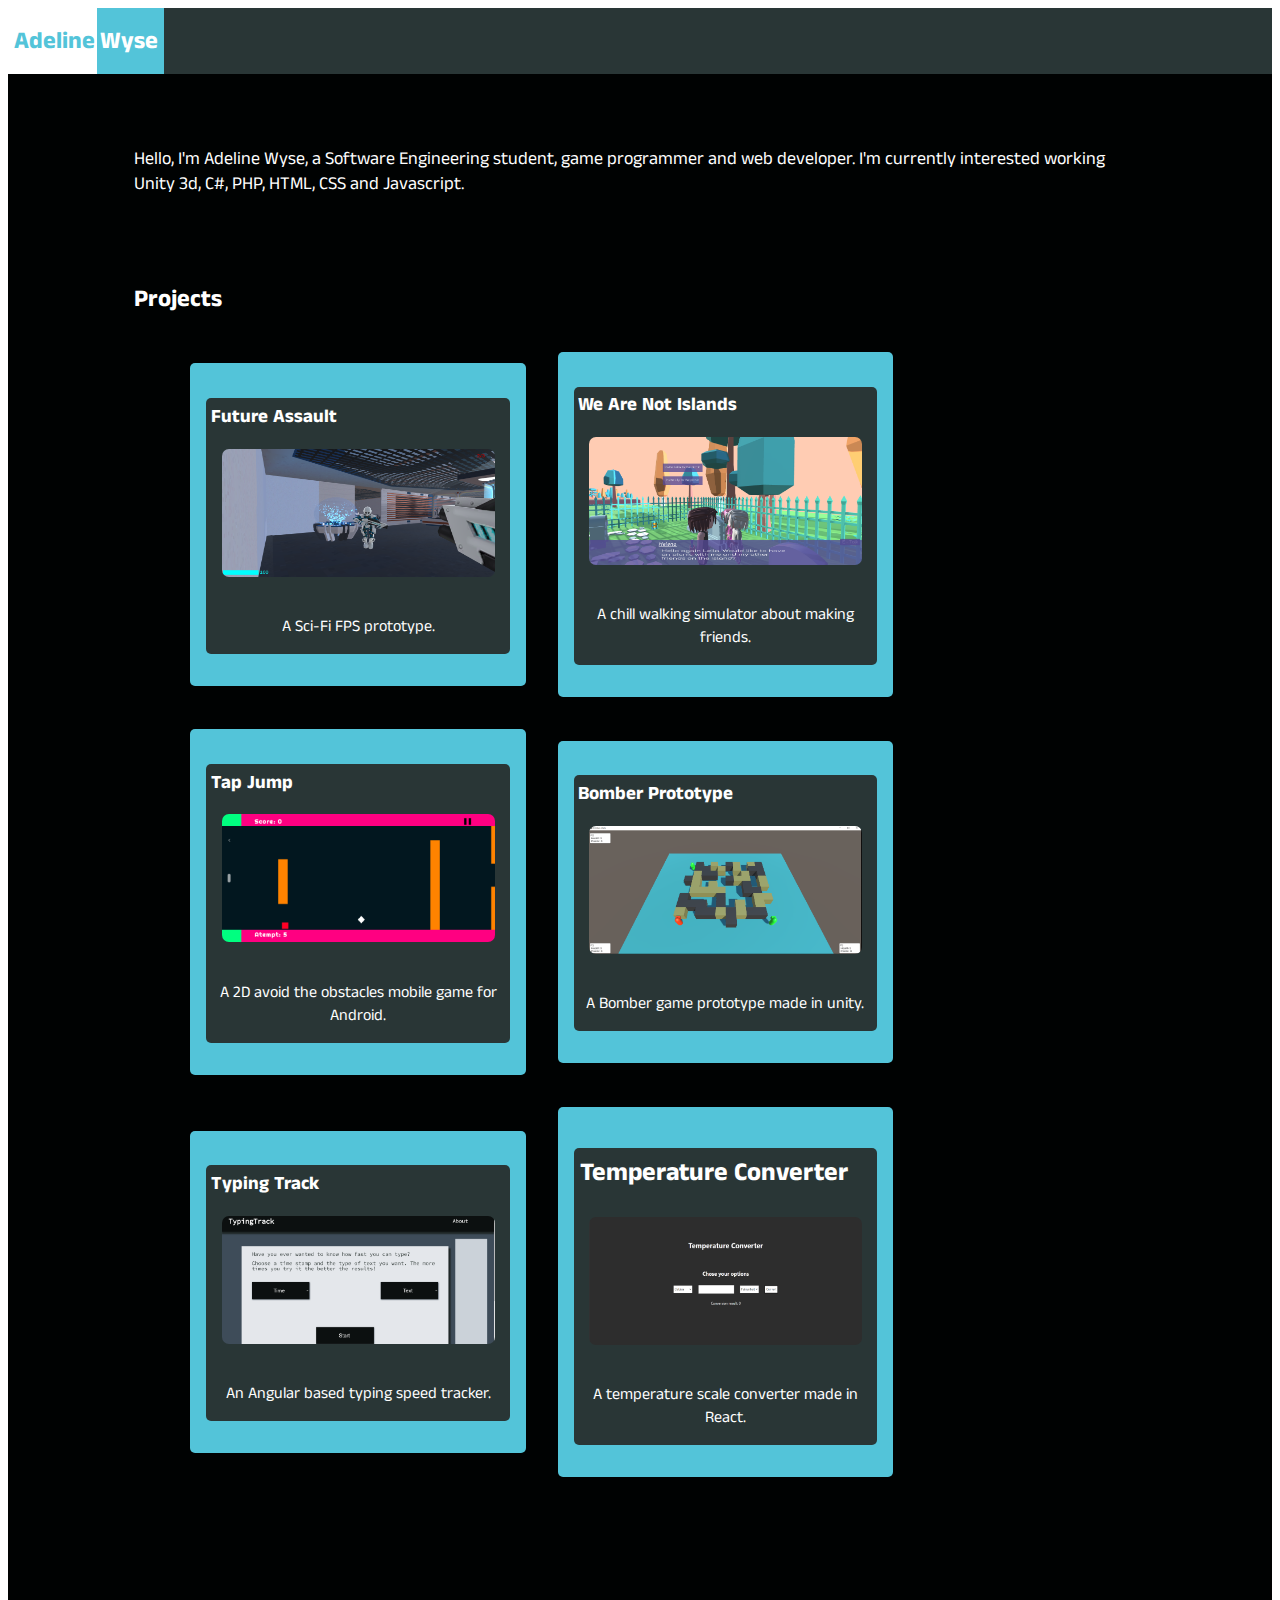
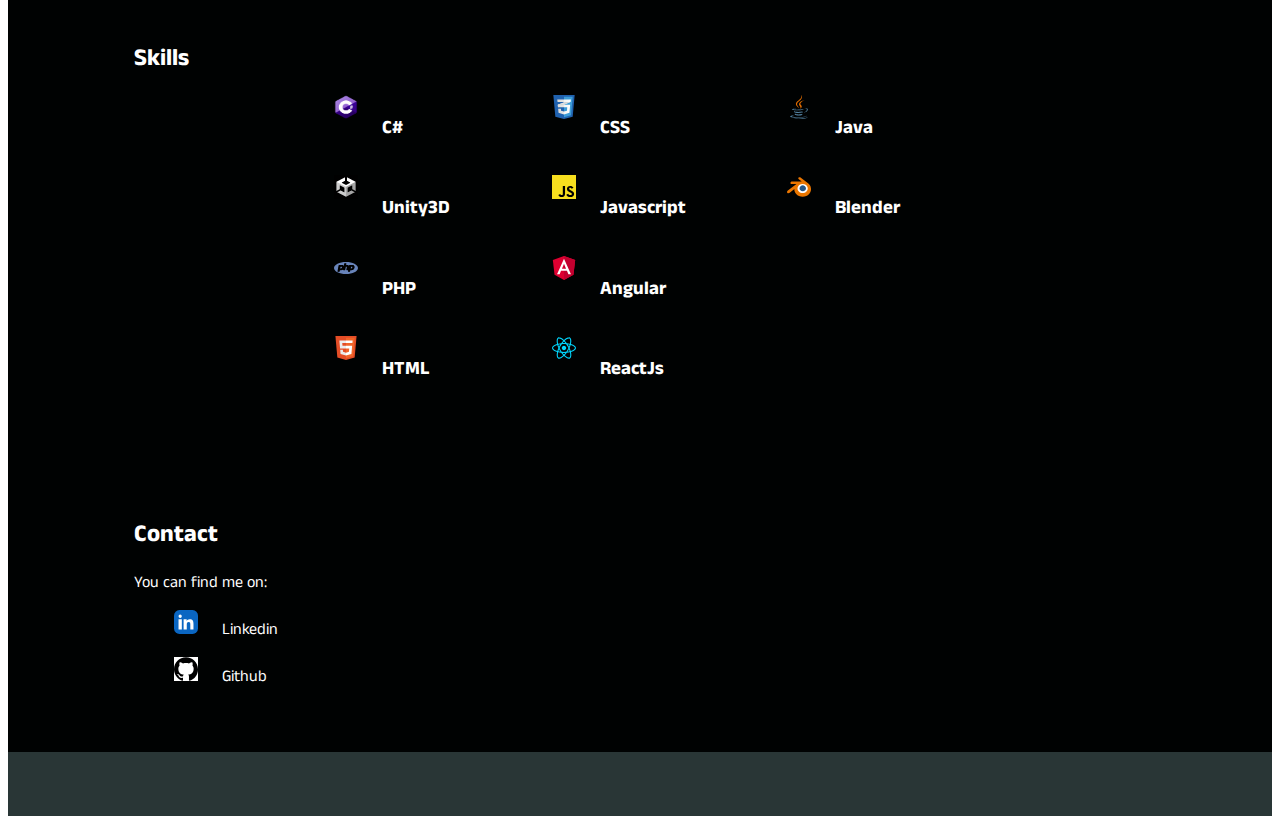
<file: index.html>
<!DOCTYPE html>
<html lang="en">
<head>
    <meta name="viewport" content="width=device-width, initial-scale=1">
    <title>Adeline Wyse</title>
    <link rel="stylesheet" href="https://cdnjs.cloudflare.com/ajax/libs/font-awesome/4.7.0/css/font-awesome.min.css">
    <link href="https://cdn.jsdelivr.net/npm/bootstrap@5.2.0/dist/css/bootstrap.min.css" rel="stylesheet" integrity="sha384-gH2yIJqKdNHPEq0n4Mqa/HGKIhSkIHeL5AyhkYV8i59U5AR6csBvApHHNl/vI1Bx" crossorigin="anonymous">
    <link rel="preconnect" href="https://fonts.googleapis.com">
    <link rel="preconnect" href="https://fonts.gstatic.com" crossorigin>
    <link href="https://fonts.googleapis.com/css2?family=Anek+Malayalam:wght@500&family=Changa&family=Poppins:ital,wght@1,300&display=swap" rel="stylesheet">
</head>
<link rel="stylesheet" href="css/index.css">
<style>

</style>
</head>
<body>
<header>
    <div class="header">
        <div class="navbar">
            <h1 class="title-Site" id="titulo"><span class="title-Site1">Adeline</span><span class="title-Site2">Wyse</span></h1>

        </div>
    </div>
</header>
<main>
    <div class="aboutMe" name="aboutMe" id="aboutMe">
        <p>Hello, I'm Adeline Wyse, a Software Engineering student, game programmer and web developer.
            I'm currently interested working Unity 3d, C#, PHP, HTML, CSS and Javascript.</p>
    </div>
    <div class="projects">
        <h2 class="myProjects">Projects</h2>
        <ul class="projects-list">
            <li class="projects-list-item">
                    <a href="future-assault.html" target="_blank">
                        <div class="projects-inside" >
                            <h3 class="projects-title">Future Assault</h3>
                            <img class="projects-img" src="img/futureAssault/Chase.png">
                            <p class="projects-text">A Sci-Fi FPS prototype.</p>
                        </div>
                    </a>
            </li>
            <li class="projects-list-item">
                    <a href="we-are-not-islands.html" target="_blank">
                        <div class="projects-inside" >
                            <h3 class="projects-title">We Are Not Islands</h3>
                            <img class="projects-img" src="img/WANI.png">
                            <p class="projects-text">A chill walking simulator about making friends.</p>
                        </div>
                    </a>
            </li>
            <li class="projects-list-item">
                    <a href="tap-jump.html" target="_blank">
                        <div class="projects-inside" >
                            <h3 class="projects-title" >Tap Jump</h3>
                            <img class="projects-img" src="img/TapJump.png">
                            <p class="projects-text">A 2D avoid the obstacles mobile game for Android.</p>
                        </div>
                    </a>
            </li>
            <li class="projects-list-item">
                    <a href="bomber-prototype.html" target="_blank">
                        <div class="projects-inside" >
                            <h3 class="projects-title">Bomber Prototype</h3>
                            <img class="projects-img" src="img/Bomber.png">
                            <p class="projects-text">A Bomber game prototype made in unity.</p>
                        </div>
                    </a>
            </li>
            <li class="projects-list-item">
                    <a href="typing-track.html" target="_blank">
                        <div class="projects-inside">
                            <h3 class="projects-title">Typing Track</h3>
                            <img class="projects-img" src="img/TT.png">
                            <p class="projects-text">An Angular based typing speed tracker.</p>
                        </div>
                    </a>
            </li>
            <li class="projects-list-item">
                    <a href="temperature-converter.html" target="_blank">
                        <div class="projects-inside">
                            <h3 class="projects-title" id="TC-title">Temperature Converter</h3>
                            <img class="projects-img" src="img/TC.png">
                            <p class="projects-text">A temperature scale converter made in React.</p>
                        </div>
                    </a>
            </li>
        </ul>

        </div>
    </div>
    <div class="skills">
        <h2 class="mySkills">Skills</h2>
        <ul class="skills-list">
            <li class="skills-item"><img class="icon" src="img/icons/cSharp.png"><h3>C#</h3></li>
            <li class="skills-item"><img class="icon" src="img/icons/unity.png"><h3>Unity3D</h3></li>
            <li class="skills-item"><img class="icon" src="img/icons/php.svg"><h3>PHP</h3></li>
            <li class="skills-item"><img class="icon" src="img/icons/html.svg"><h3>HTML</h3></li>
            <li class="skills-item"><img class="icon" src="img/icons/css.svg"><h3>CSS</h3></li>
            <li class="skills-item"><img class="icon" src="img/icons/js.svg"><h3>Javascript</h3></li>
            <li class="skills-item"><img class="icon" src="img/icons/angular.svg"><h3>Angular</h3></li>
            <li class="skills-item"><img class="icon" src="img/icons/react.svg"><h3>ReactJs</h3></li>
            <li class="skills-item"><img class="icon" src="img/icons/java.svg"><h3>Java</h3></li>
            <li class="skills-item"><img class="icon" src="img/icons/blender.svg"><h3>Blender</h3></li>
        </ul>
    </div>
    <div class="contact" name="contact" id="contact">
        <h2 class="contactTitle">Contact</h2>
        <p>You can find me on:</p>
        <ul>
            <li><a href="https://www.linkedin.com/in/adeline-rodrigues-cruz-wyse-guimar%C3%A3es-00a2b61ab/" target="_blank"><img class="icon" src="img/icons/linkedin-app-icon.svg">Linkedin</a></li>
            <li id="githubText"><a href="https://github.com/AdeWyse" target="_blank"><img class="icon" id="github" src="/img/icons/github.svg">Github</a></li>
        </ul>
</div>
</main>
<footer>
    <div class="footer">

    </div>
</footer>
<script src="https://cdn.jsdelivr.net/npm/@popperjs/core@2.11.5/dist/umd/popper.min.js" integrity="sha384-Xe+8cL9oJa6tN/veChSP7q+mnSPaj5Bcu9mPX5F5xIGE0DVittaqT5lorf0EI7Vk" crossorigin="anonymous"></script>
<script src="https://cdn.jsdelivr.net/npm/bootstrap@5.2.0/dist/js/bootstrap.min.js" integrity="sha384-ODmDIVzN+pFdexxHEHFBQH3/9/vQ9uori45z4JjnFsRydbmQbmL5t1tQ0culUzyK" crossorigin="anonymous"></script>
<script>
    document.getElementById("titulo").onclick = function (){
         location.href = "index.html";
     }
</script>
</body>
</html>
</file>
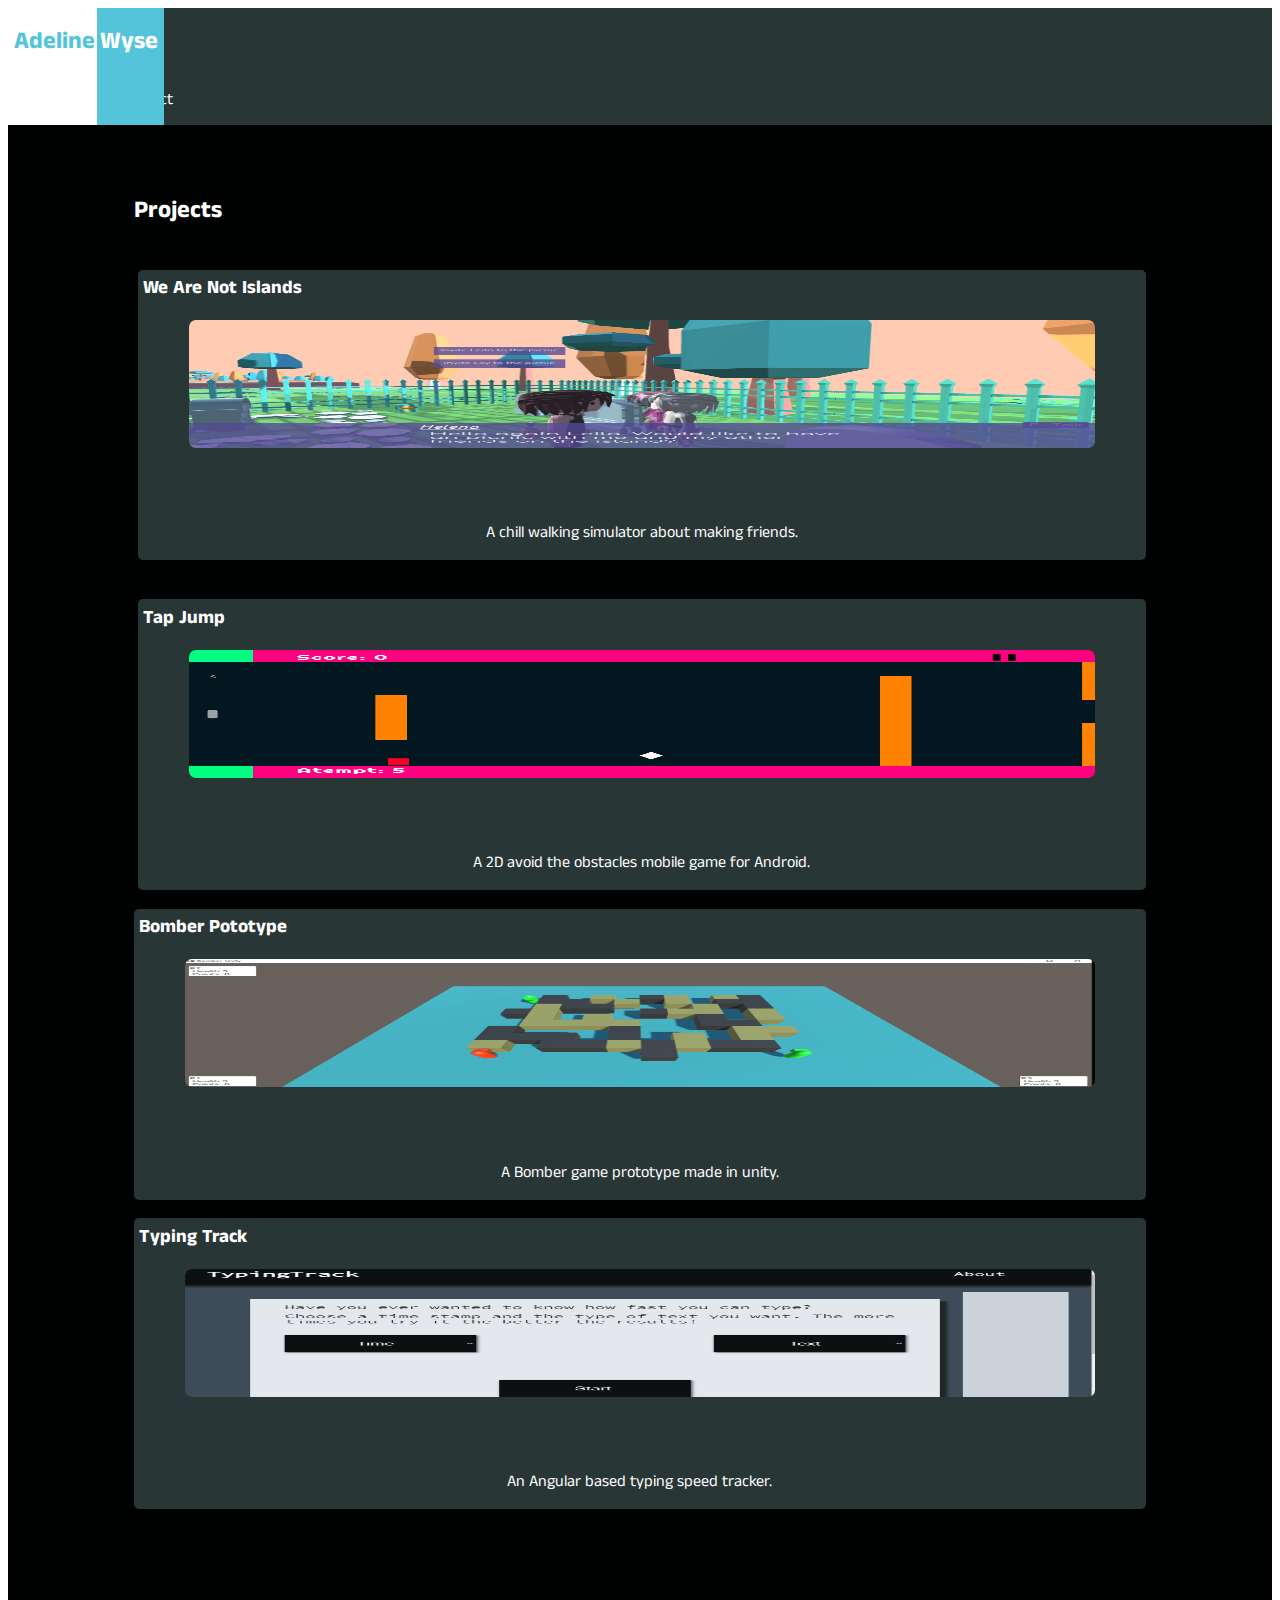
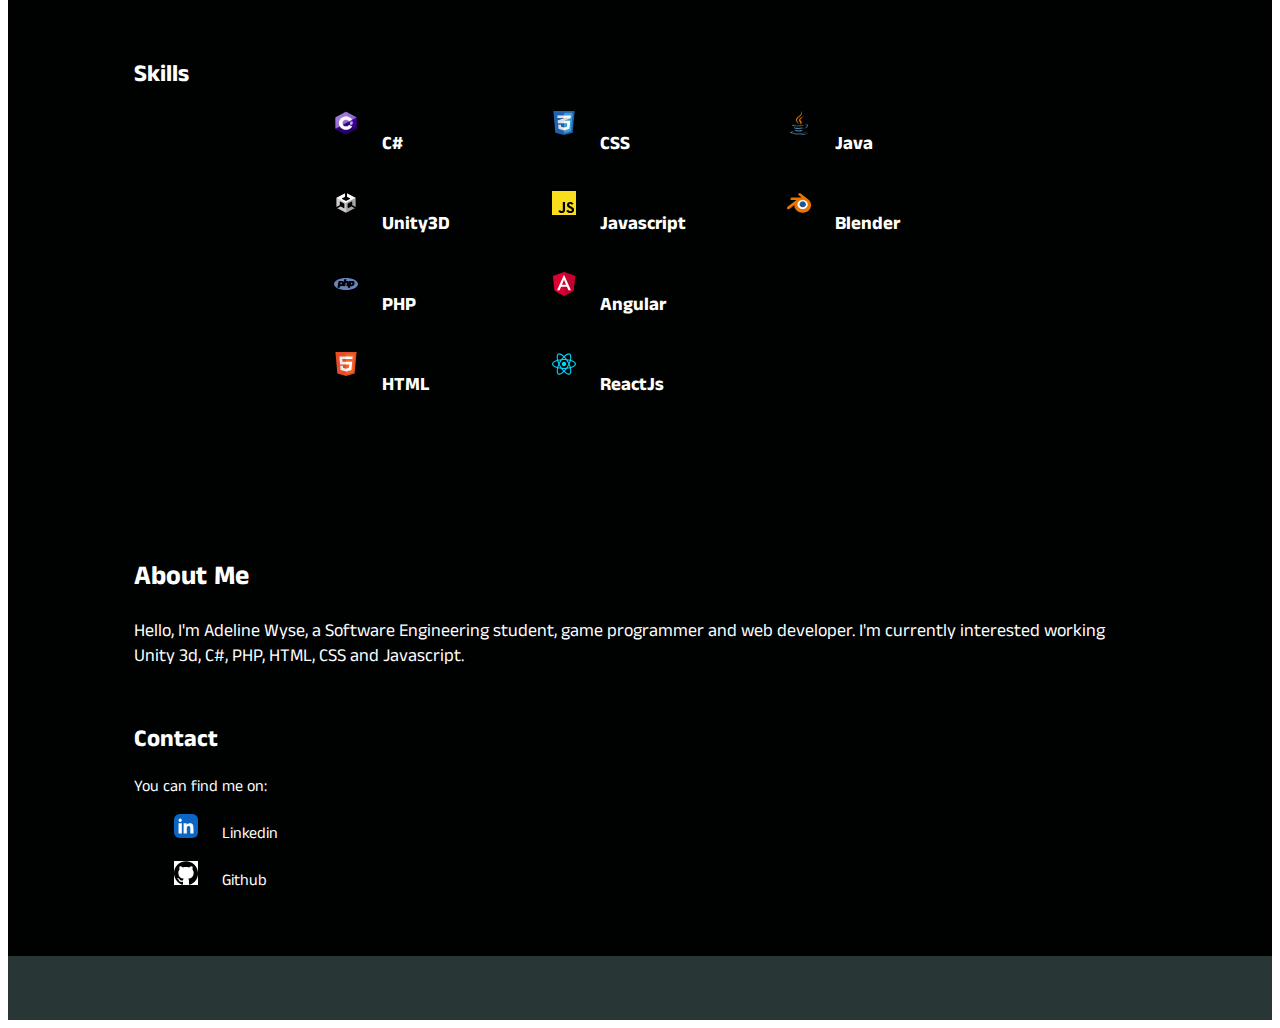
<file: html/index.html>
<!DOCTYPE html>
<html>
<head>
    <meta name="viewport" content="width=device-width, initial-scale=1">
    <link rel="stylesheet" href="https://cdnjs.cloudflare.com/ajax/libs/font-awesome/4.7.0/css/font-awesome.min.css">
    <link href="https://cdn.jsdelivr.net/npm/bootstrap@5.2.0/dist/css/bootstrap.min.css" rel="stylesheet" integrity="sha384-gH2yIJqKdNHPEq0n4Mqa/HGKIhSkIHeL5AyhkYV8i59U5AR6csBvApHHNl/vI1Bx" crossorigin="anonymous">
    <link rel="preconnect" href="https://fonts.googleapis.com">
    <link rel="preconnect" href="https://fonts.gstatic.com" crossorigin>
    <link href="https://fonts.googleapis.com/css2?family=Anek+Malayalam:wght@500&family=Changa&family=Poppins:ital,wght@1,300&display=swap" rel="stylesheet">
</head>
    <link rel="stylesheet" href="../css/index.css">
    <style>

    </style>
</head>
<body>
<header>
    <div class="header">
        <div class="navbar">
            <h1 class="title-Site"><span class="title-Site1">Adeline</span><span class="title-Site2">Wyse</span></h1>

<!--            <div class="header-menu">-->
<!--                <a href="#" class="header-menu-item">Game Dev</a>-->
<!--                <a href="#" class="header-menu-item">Web Dev</a>-->
<!--            </div>-->
            <div class="header-contact">
            <a href="#aboutMe">About Me</a>
            <a href="#contact">Contact</a>
        </div>
        </div>
    </div>
</header>
<main>
<!--    <div class="presentation">-->
<!--        <img  class="presentation-img" src="../img/openingImg.jpg">-->
<!--        <div class="presentation-panel onImage">-->
<!--            <p class="presentation-text onImage">Hi! I'm Adeline Wyse, a game programmer and web developer</p>-->
<!--        </div>-->
<!--    </div>-->

    </div>
    <div class="projects">
        <h2 class="myProjects">Projects</h2>

        <div class="projects-games project projects-title" id="pg1">
            <a href="https://awy.itch.io/we-are-not-islands" target="_blank">
                <div class="projects-inside" >
                    <h3 class="projects-title">We Are Not Islands</h3>
                    <img class="projects-img" src="../img/WANI.png">
                    <p class="projects-text">A chill walking simulator about making friends.</p>
                </div>
            </a>
        </div>

        <div class="projects-games project projects-title" id="pg2">
            <a href="https://github.com/AdeWyse/TapJump" target="_blank">
                <div class="projects-inside" >
                    <h3 class="projects-title" >Tap Jump</h3>
                    <img class="projects-img" src="../img/TapJump.png">
                    <p class="projects-text">A 2D avoid the obstacles mobile game for Android.</p>
                </div>
            </a>
        </div>

        <div class="projects-games project" id="pg3">
            <a href="https://github.com/AdeWyse/Bomber-Unity" target="_blank">
                <div class="projects-inside" >
                    <h3 class="projects-title">Bomber Pototype</h3>
                    <img class="projects-img" src="../img/Bomber.png">
                    <p class="projects-text">A Bomber game prototype made in unity.</p>
                </div>
            </a>
        </div>

        <div class="projects-web project" id="pw1">
            <a href="https://adewyse.github.io/TypingTrack/" target="_blank">
                <div class="projects-inside">
                    <h3 class="projects-title">Typing Track</h3>
                    <img class="projects-img" src="../img/TT.png">
                    <p class="projects-text">An Angular based typing speed tracker.</p>
                </div>
            </a>
        </div>
        </div>

    </div>
    <div class="skills">
        <h2 class="mySkills">Skills</h2>
        <ul class="skills-list">
            <li class="skills-item"><img class="icon" src="../img/icons/cSharp.png"><h3>C#</h3></li>
            <li class="skills-item"><img class="icon" src="../img/icons/unity.png"><h3>Unity3D</h3></li>
            <li class="skills-item"><img class="icon" src="../img/icons/php.svg"><h3>PHP</h3></li>
            <li class="skills-item"><img class="icon" src="../img/icons/html.svg"><h3>HTML</h3></li>
            <li class="skills-item"><img class="icon" src="../img/icons/css.svg"><h3>CSS</h3></li>
            <li class="skills-item"><img class="icon" src="../img/icons/js.svg"><h3>Javascript</h3></li>
            <li class="skills-item"><img class="icon" src="../img/icons/angular.svg"><h3>Angular</h3></li>
            <li class="skills-item"><img class="icon" src="../img/icons/react.svg"><h3>ReactJs</h3></li>
            <li class="skills-item"><img class="icon" src="../img/icons/java.svg"><h3>Java</h3></li>
            <li class="skills-item"><img class="icon" src="../img/icons/blender.svg"><h3>Blender</h3></li>
        </ul>
    </div>
    <div class="aboutMe" name="aboutMe" id="aboutMe">
        <h2 class="aboutMeTitle">About Me</h2>
        <p>Hello, I'm Adeline Wyse, a Software Engineering student, game programmer and web developer.
            I'm currently interested working Unity 3d, C#, PHP, HTML, CSS and Javascript.</p>
    </div>
    <div class="contact" name="contact" id="contact">
        <h2 class="contactTitle">Contact</h2>
        <p>You can find me on:</p>
        <ul>
            <li><a href="https://www.linkedin.com/in/adeline-rodrigues-cruz-wyse-guimar%C3%A3es-00a2b61ab/" target="_blank"><img class="icon" src="../img/icons/linkedin-app-icon.svg">Linkedin</a></li>
            <li id="githubText"><a href="https://github.com/AdeWyse" target="_blank"><img class="icon" id="github" src="../img/icons/github.svg">Github</a></li>
        </ul>
</main>
<footer>
    <div class="footer">

    </div>
</footer>
<script src="https://cdn.jsdelivr.net/npm/@popperjs/core@2.11.5/dist/umd/popper.min.js" integrity="sha384-Xe+8cL9oJa6tN/veChSP7q+mnSPaj5Bcu9mPX5F5xIGE0DVittaqT5lorf0EI7Vk" crossorigin="anonymous"></script>
<script src="https://cdn.jsdelivr.net/npm/bootstrap@5.2.0/dist/js/bootstrap.min.js" integrity="sha384-ODmDIVzN+pFdexxHEHFBQH3/9/vQ9uori45z4JjnFsRydbmQbmL5t1tQ0culUzyK" crossorigin="anonymous"></script>
</body>
</html>
</file>
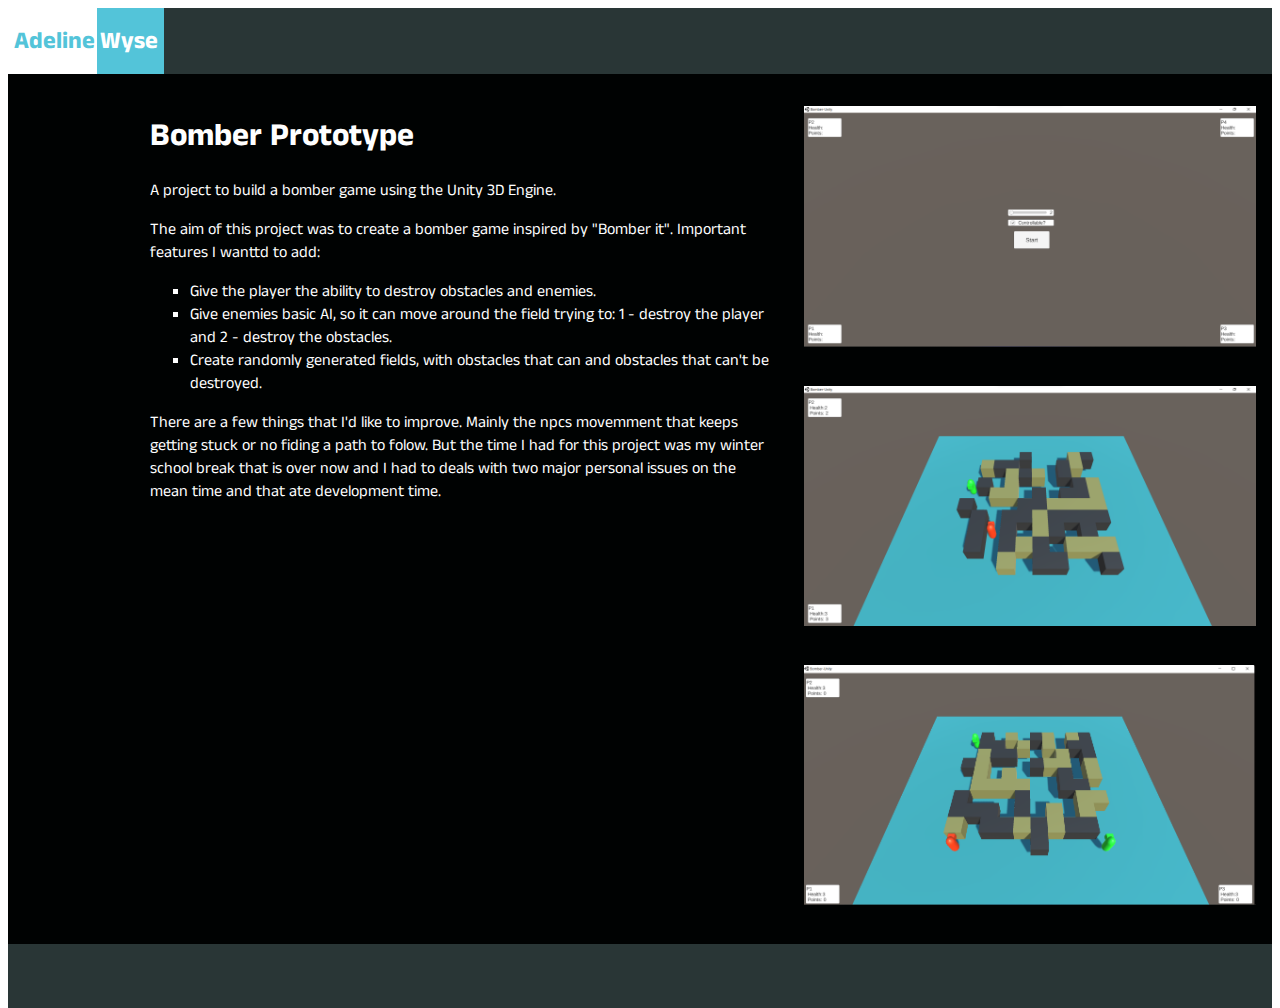
<file: bomber-prototype.html>
<!DOCTYPE html>
<html lang="en">
<head>
  <meta name="viewport" content="width=device-width, initial-scale=1">
  <title>Adeline Wyse - Bomber Prototype</title>
  <link rel="stylesheet" href="https://cdnjs.cloudflare.com/ajax/libs/font-awesome/4.7.0/css/font-awesome.min.css">
  <link href="https://cdn.jsdelivr.net/npm/bootstrap@5.2.0/dist/css/bootstrap.min.css" rel="stylesheet" integrity="sha384-gH2yIJqKdNHPEq0n4Mqa/HGKIhSkIHeL5AyhkYV8i59U5AR6csBvApHHNl/vI1Bx" crossorigin="anonymous">
  <link rel="preconnect" href="https://fonts.googleapis.com">
  <link rel="preconnect" href="https://fonts.gstatic.com" crossorigin>
  <link href="https://fonts.googleapis.com/css2?family=Anek+Malayalam:wght@500&family=Changa&family=Poppins:ital,wght@1,300&display=swap" rel="stylesheet">
</head>
<link rel="stylesheet" href="css/index.css">
<link rel="stylesheet" href="css/project.css">
</head>
<body>
<header>
  <div class="header">
    <div class="navbar">
      <h1 class="title-Site" id="titulo"><span class="title-Site1">Adeline</span><span class="title-Site2">Wyse</span></h1>


    </div>
  </div>
</header>
<main>
  <div class="projectDescription">
    <div class="description">
      <h1>Bomber Prototype</h1>

      <p>A project to build a bomber game using the Unity 3D Engine.</p>

        <p>The aim of this project was to create a bomber game inspired by "Bomber it". Important features I wanttd to add:</p>

      <ul>
      <li> Give the player the ability to destroy obstacles and enemies.</li>
      <li> Give enemies basic AI, so it can move around the field trying to: 1 - destroy the player and 2 - destroy the obstacles.</li>
      <li>Create randomly generated fields, with obstacles that can and obstacles that can't be destroyed.</li>
    </ul>

      <p>There are a few things that I'd like to improve. Mainly the npcs movemment that keeps getting stuck or no fiding a path to folow.
        But the time I had for this project was my winter school break that is over now and I had to deals with two major personal issues on the mean time and that ate development time.</p>





    </div>
    <div class="projectImages">
      <img class="projectImages-image" src="img/bomberPrototype/1.png">
      <img class="projectImages-image" src="img/bomberPrototype/2.png">
      <img class="projectImages-image" src="img/bomberPrototype/3.png">
    </div>
  </div>
</main>
<footer>
  <div class="footer">

  </div>
</footer>
<script src="https://cdn.jsdelivr.net/npm/@popperjs/core@2.11.5/dist/umd/popper.min.js" integrity="sha384-Xe+8cL9oJa6tN/veChSP7q+mnSPaj5Bcu9mPX5F5xIGE0DVittaqT5lorf0EI7Vk" crossorigin="anonymous"></script>
<script src="https://cdn.jsdelivr.net/npm/bootstrap@5.2.0/dist/js/bootstrap.min.js" integrity="sha384-ODmDIVzN+pFdexxHEHFBQH3/9/vQ9uori45z4JjnFsRydbmQbmL5t1tQ0culUzyK" crossorigin="anonymous"></script>
<script>
  document.getElementById("titulo").onclick = function (){
    location.href = "index.html";
  }
</script>
</body>
</html>
</file>
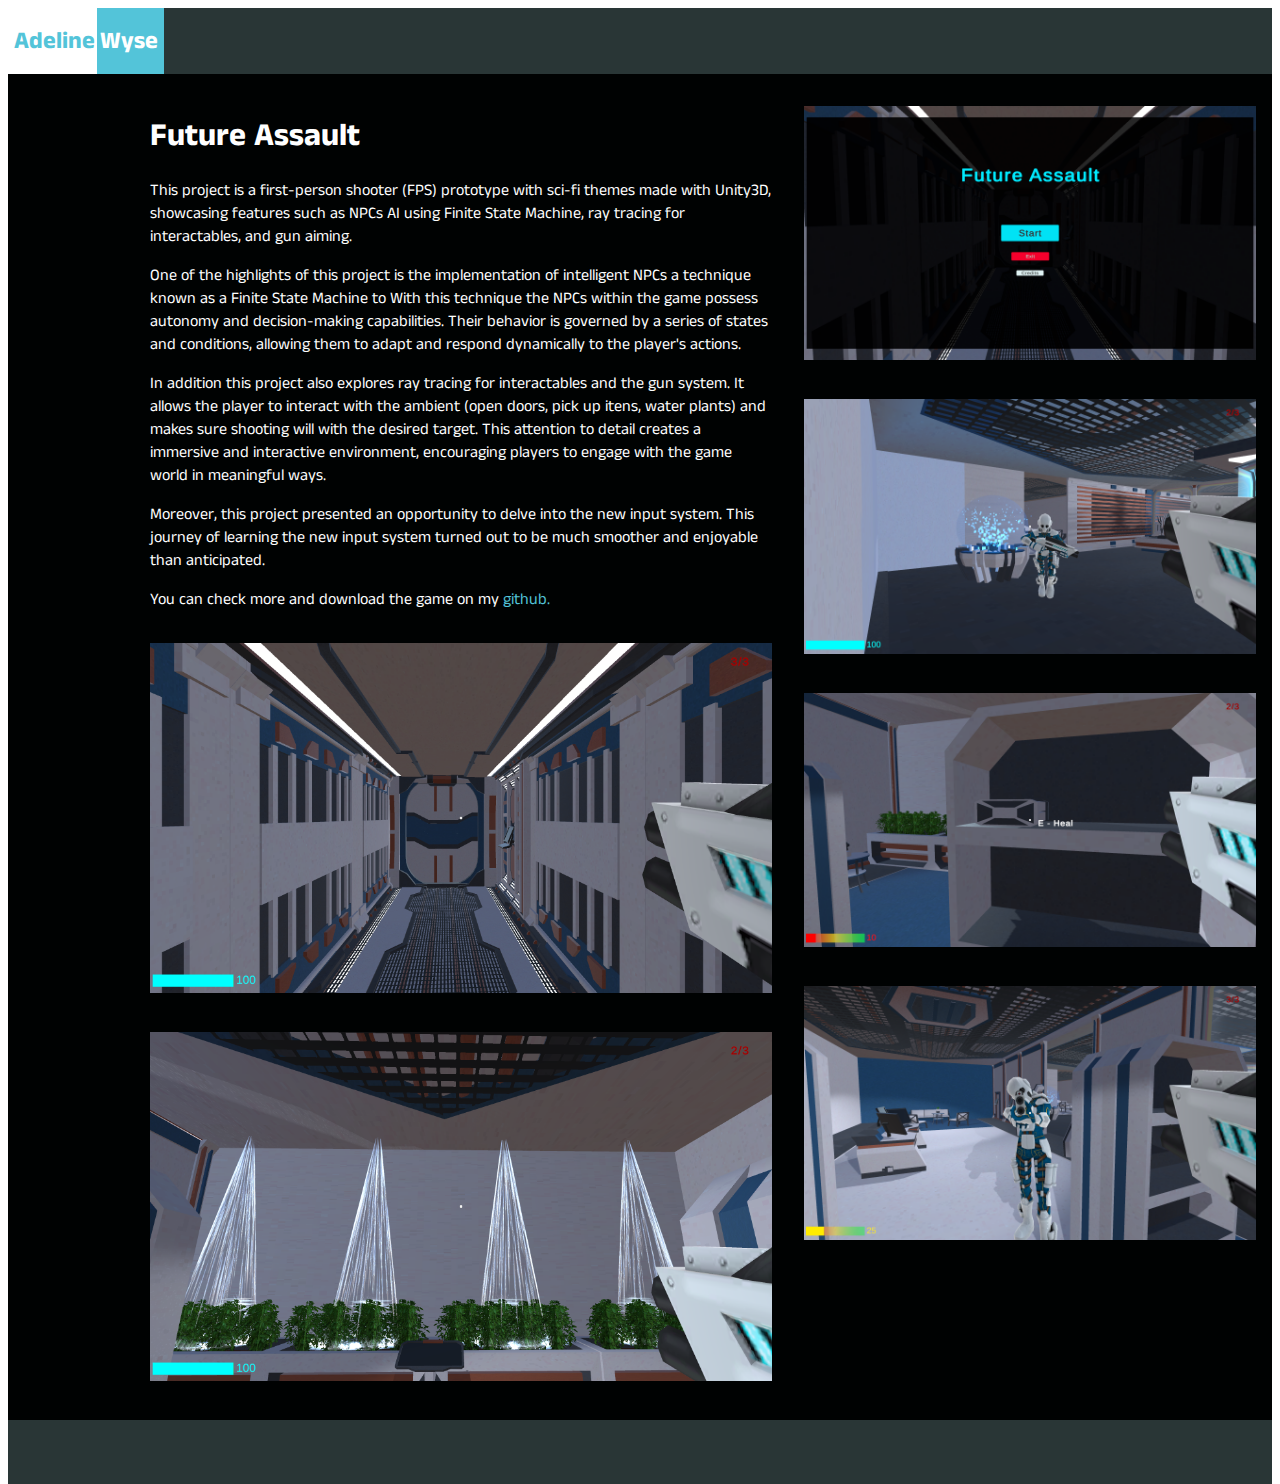
<file: future-assault.html>
<!DOCTYPE html>
<html lang="en">
<head>
    <meta name="viewport" content="width=device-width, initial-scale=1">
    <title>Adeline Wyse - Future Assault</title>
    <link rel="stylesheet" href="https://cdnjs.cloudflare.com/ajax/libs/font-awesome/4.7.0/css/font-awesome.min.css">
    <link href="https://cdn.jsdelivr.net/npm/bootstrap@5.2.0/dist/css/bootstrap.min.css" rel="stylesheet" integrity="sha384-gH2yIJqKdNHPEq0n4Mqa/HGKIhSkIHeL5AyhkYV8i59U5AR6csBvApHHNl/vI1Bx" crossorigin="anonymous">
    <link rel="preconnect" href="https://fonts.googleapis.com">
    <link rel="preconnect" href="https://fonts.gstatic.com" crossorigin>
    <link href="https://fonts.googleapis.com/css2?family=Anek+Malayalam:wght@500&family=Changa&family=Poppins:ital,wght@1,300&display=swap" rel="stylesheet">
</head>
<link rel="stylesheet" href="css/index.css">
<link rel="stylesheet" href="css/project.css">
</head>
<body>
<header>
    <div class="header">
        <div class="navbar">
            <h1 class="title-Site" id="titulo"><span class="title-Site1">Adeline</span><span class="title-Site2">Wyse</span></h1>

        </div>
    </div>
</header>
<main>
    <div class="projectDescription">
    <div class="description">
        <h1>Future Assault</h1>

        <p>This project is a first-person shooter (FPS) prototype with sci-fi themes made with Unity3D, showcasing features such as NPCs AI using Finite State Machine, ray tracing for interactables, and gun aiming.
        </p>

        <p>One of the highlights of this project is the implementation of intelligent NPCs a technique known as a Finite State Machine to
          With this technique the NPCs within the game possess  autonomy and decision-making capabilities. Their behavior is governed by a series of states and conditions, allowing them to adapt and respond dynamically to the player's actions.
        </p>

        <p>In addition  this project also explores ray tracing for interactables and the gun system. It allows the player to interact with the ambient (open doors, pick up itens, water plants) and makes sure shooting will with the desired target.
            This attention to detail creates a immersive and interactive environment, encouraging players to engage with the game world in meaningful ways.
        </p>

        <p>Moreover, this project presented an opportunity to delve into the new input system. This journey of learning  the new input system turned out to be much smoother and enjoyable than anticipated.</p>

        <p>You can check more and download the game on my <a href="https://github.com/AdeWyse/fps" target="_blank">github.</a></p>

            <img class="projectImages-image" src="img/futureAssault/StartPosition.png">
            <img class="projectImages-image" src="img/futureAssault/WaterPlants.png">
    </div>
        <div class="projectImages">
            <img class="projectImages-image" src="img/futureAssault/Menu.png">
            <img class="projectImages-image" src="img/futureAssault/Chase.png">
            <img class="projectImages-image" src="img/futureAssault/Heal.png">
            <img class="projectImages-image" src="img/futureAssault/NpcAttack.png">
        </div>
    </div>
</main>
<footer>
    <div class="footer">

    </div>
</footer>
<script src="https://cdn.jsdelivr.net/npm/@popperjs/core@2.11.5/dist/umd/popper.min.js" integrity="sha384-Xe+8cL9oJa6tN/veChSP7q+mnSPaj5Bcu9mPX5F5xIGE0DVittaqT5lorf0EI7Vk" crossorigin="anonymous"></script>
<script src="https://cdn.jsdelivr.net/npm/bootstrap@5.2.0/dist/js/bootstrap.min.js" integrity="sha384-ODmDIVzN+pFdexxHEHFBQH3/9/vQ9uori45z4JjnFsRydbmQbmL5t1tQ0culUzyK" crossorigin="anonymous"></script>
<script>
    document.getElementById("titulo").onclick = function (){
        location.href = "index.html";
    }
</script>
</body>
</html>
</file>
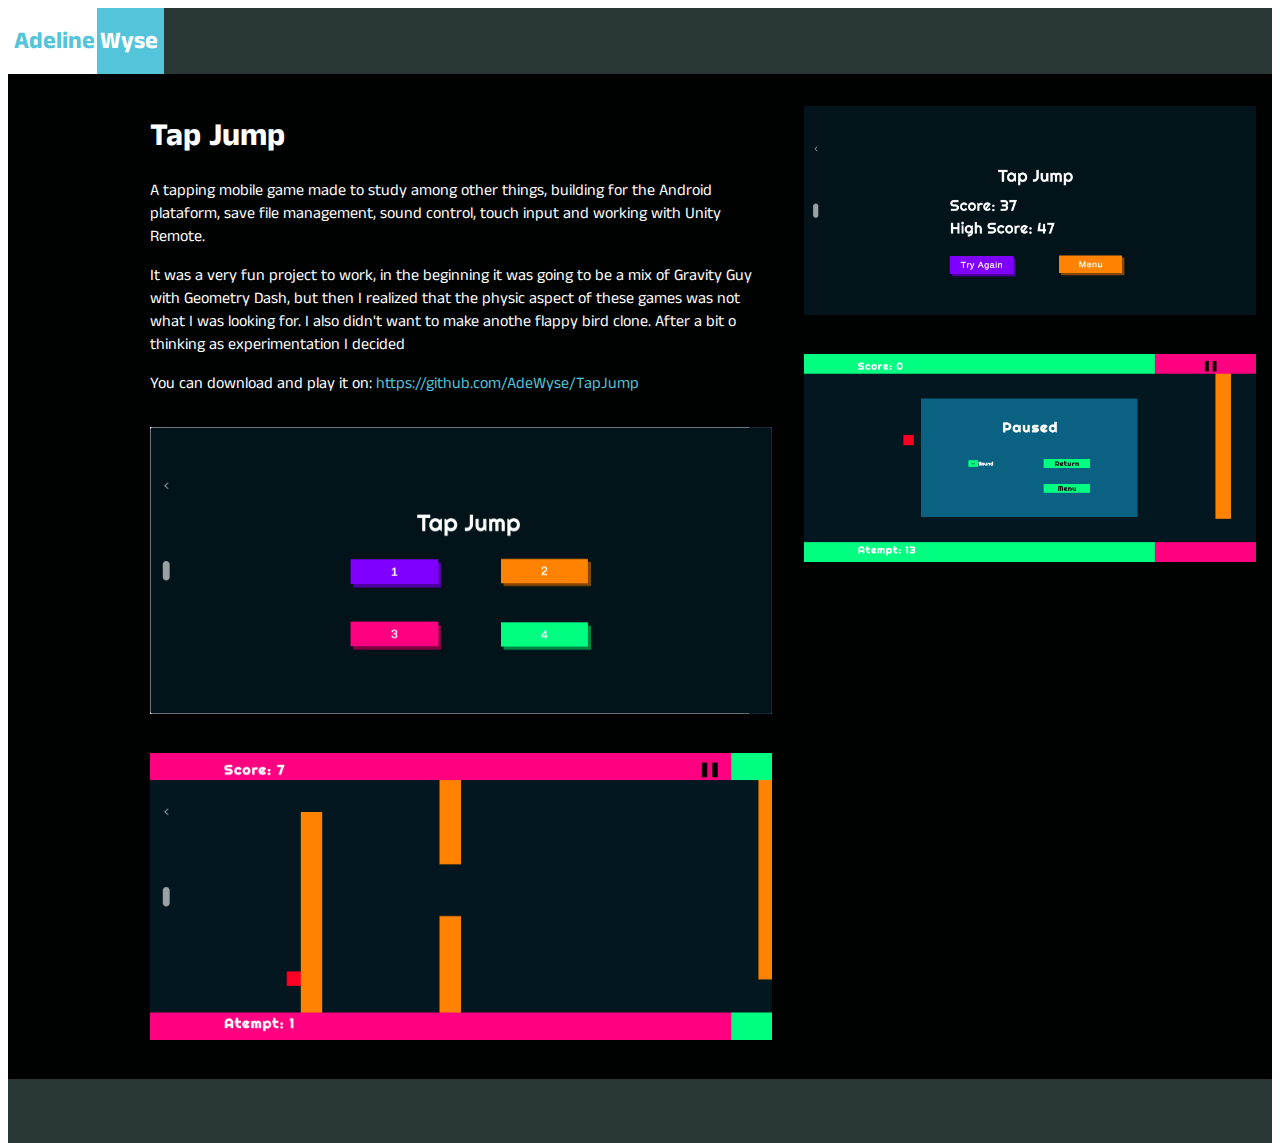
<file: tap-jump.html>
<!DOCTYPE html>
<html lang="en">
<head>
  <meta name="viewport" content="width=device-width, initial-scale=1">
  <title>Adeline Wyse - Tap Jump</title>
  <link rel="stylesheet" href="https://cdnjs.cloudflare.com/ajax/libs/font-awesome/4.7.0/css/font-awesome.min.css">
  <link href="https://cdn.jsdelivr.net/npm/bootstrap@5.2.0/dist/css/bootstrap.min.css" rel="stylesheet" integrity="sha384-gH2yIJqKdNHPEq0n4Mqa/HGKIhSkIHeL5AyhkYV8i59U5AR6csBvApHHNl/vI1Bx" crossorigin="anonymous">
  <link rel="preconnect" href="https://fonts.googleapis.com">
  <link rel="preconnect" href="https://fonts.gstatic.com" crossorigin>
  <link href="https://fonts.googleapis.com/css2?family=Anek+Malayalam:wght@500&family=Changa&family=Poppins:ital,wght@1,300&display=swap" rel="stylesheet">
</head>
<link rel="stylesheet" href="css/index.css">
<link rel="stylesheet" href="css/project.css">
</head>
<body>
<header>
  <div class="header">
    <div class="navbar">
      <h1 class="title-Site" id="titulo"><span class="title-Site1">Adeline</span><span class="title-Site2">Wyse</span></h1>


    </div>
  </div>
</header>
<main>
  <div class="projectDescription">
    <div class="description">
      <h1>Tap Jump</h1>

      <p>A tapping mobile game made to study among other things, building for the Android plataform, save file management, sound control, touch input and working with Unity Remote.<p>

        <p>It was a very fun project to work, in the beginning it was going to be a mix of Gravity Guy with Geometry Dash, but then I realized that the physic aspect of these games was not what
      I was looking for. I also didn't want to make anothe flappy bird clone. After a bit o thinking as experimentation I decided </p>
      <p>You can download and play it on: <a href="https://github.com/AdeWyse/TapJump" target="_blank">https://github.com/AdeWyse/TapJump</a></p>
      <img class="projectImages-image" src="img/tapJump/1.png">
      <img class="projectImages-image" src="img/tapJump/2.png">

    </div>
    <div class="projectImages">

      <img class="projectImages-image" src="img/tapJump/3.png">
      <img class="projectImages-image" src="img/tapJump/4.png">

    </div>
  </div>
</main>
<footer>
  <div class="footer">

  </div>
</footer>
<script src="https://cdn.jsdelivr.net/npm/@popperjs/core@2.11.5/dist/umd/popper.min.js" integrity="sha384-Xe+8cL9oJa6tN/veChSP7q+mnSPaj5Bcu9mPX5F5xIGE0DVittaqT5lorf0EI7Vk" crossorigin="anonymous"></script>
<script src="https://cdn.jsdelivr.net/npm/bootstrap@5.2.0/dist/js/bootstrap.min.js" integrity="sha384-ODmDIVzN+pFdexxHEHFBQH3/9/vQ9uori45z4JjnFsRydbmQbmL5t1tQ0culUzyK" crossorigin="anonymous"></script>
<script>
  document.getElementById("titulo").onclick = function (){
    location.href = "index.html";
  }
</script>
</body>
</html>
</file>
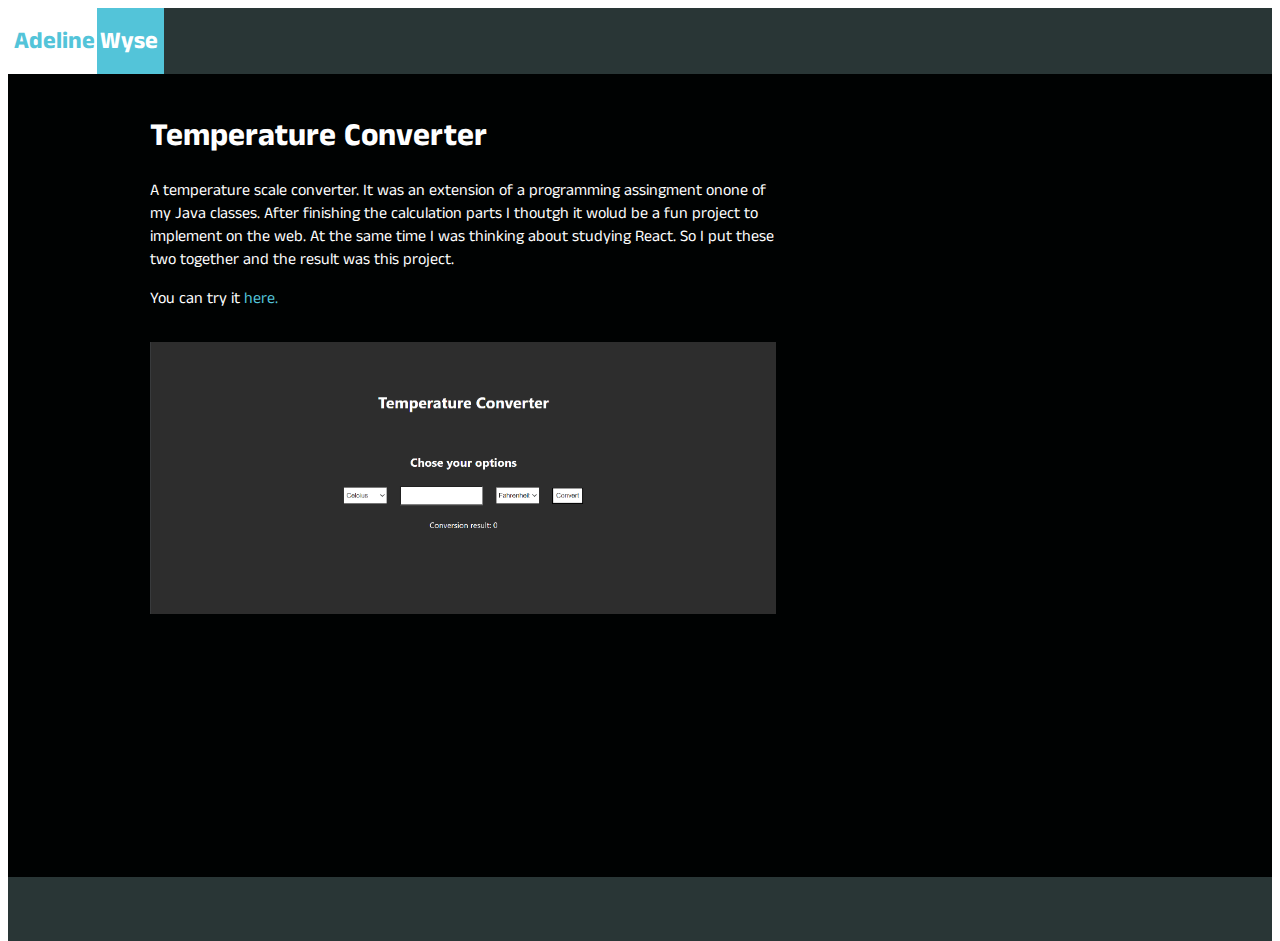
<file: temperature-converter.html>
<!DOCTYPE html>
<html lang="en">
<head>
  <meta name="viewport" content="width=device-width, initial-scale=1">
  <title>Adeline Wyse - Temperature Converter</title>
  <link rel="stylesheet" href="https://cdnjs.cloudflare.com/ajax/libs/font-awesome/4.7.0/css/font-awesome.min.css">
  <link href="https://cdn.jsdelivr.net/npm/bootstrap@5.2.0/dist/css/bootstrap.min.css" rel="stylesheet" integrity="sha384-gH2yIJqKdNHPEq0n4Mqa/HGKIhSkIHeL5AyhkYV8i59U5AR6csBvApHHNl/vI1Bx" crossorigin="anonymous">
  <link rel="preconnect" href="https://fonts.googleapis.com">
  <link rel="preconnect" href="https://fonts.gstatic.com" crossorigin>
  <link href="https://fonts.googleapis.com/css2?family=Anek+Malayalam:wght@500&family=Changa&family=Poppins:ital,wght@1,300&display=swap" rel="stylesheet">
</head>
<link rel="stylesheet" href="css/index.css">
<link rel="stylesheet" href="css/project.css">
</head>
<body>
<header>
  <div class="header">
    <div class="navbar">
      <h1 class="title-Site" id="titulo"><span class="title-Site1">Adeline</span><span class="title-Site2">Wyse</span></h1>
  
    </div>
  </div>
</header>
<main>
  <div class="projectDescription blankSpace">
    <div class="description">
      <h1>Temperature Converter</h1>

      <p>A temperature scale converter. It was an extension of a programming assingment onone of my Java classes. After finishing the calculation parts I thoutgh it wolud be a fun project to implement
       on the web. At the same time I was thinking about studying React. So I put these two together and the result was this project.</p>
      <p>You can try it <a href="https://adewyse.github.io/Temperature-Converter/" target="_blank">here.</a></p>

      <img class="projectImages-image" src="img/TC.png">


    </div>
  </div>
</main>
<footer>
  <div class="footer">

  </div>
</footer>
<script src="https://cdn.jsdelivr.net/npm/@popperjs/core@2.11.5/dist/umd/popper.min.js" integrity="sha384-Xe+8cL9oJa6tN/veChSP7q+mnSPaj5Bcu9mPX5F5xIGE0DVittaqT5lorf0EI7Vk" crossorigin="anonymous"></script>
<script src="https://cdn.jsdelivr.net/npm/bootstrap@5.2.0/dist/js/bootstrap.min.js" integrity="sha384-ODmDIVzN+pFdexxHEHFBQH3/9/vQ9uori45z4JjnFsRydbmQbmL5t1tQ0culUzyK" crossorigin="anonymous"></script>
<script>
  document.getElementById("titulo").onclick = function (){
    location.href = "index.html";
  }
</script>
</body>
</html>
</file>
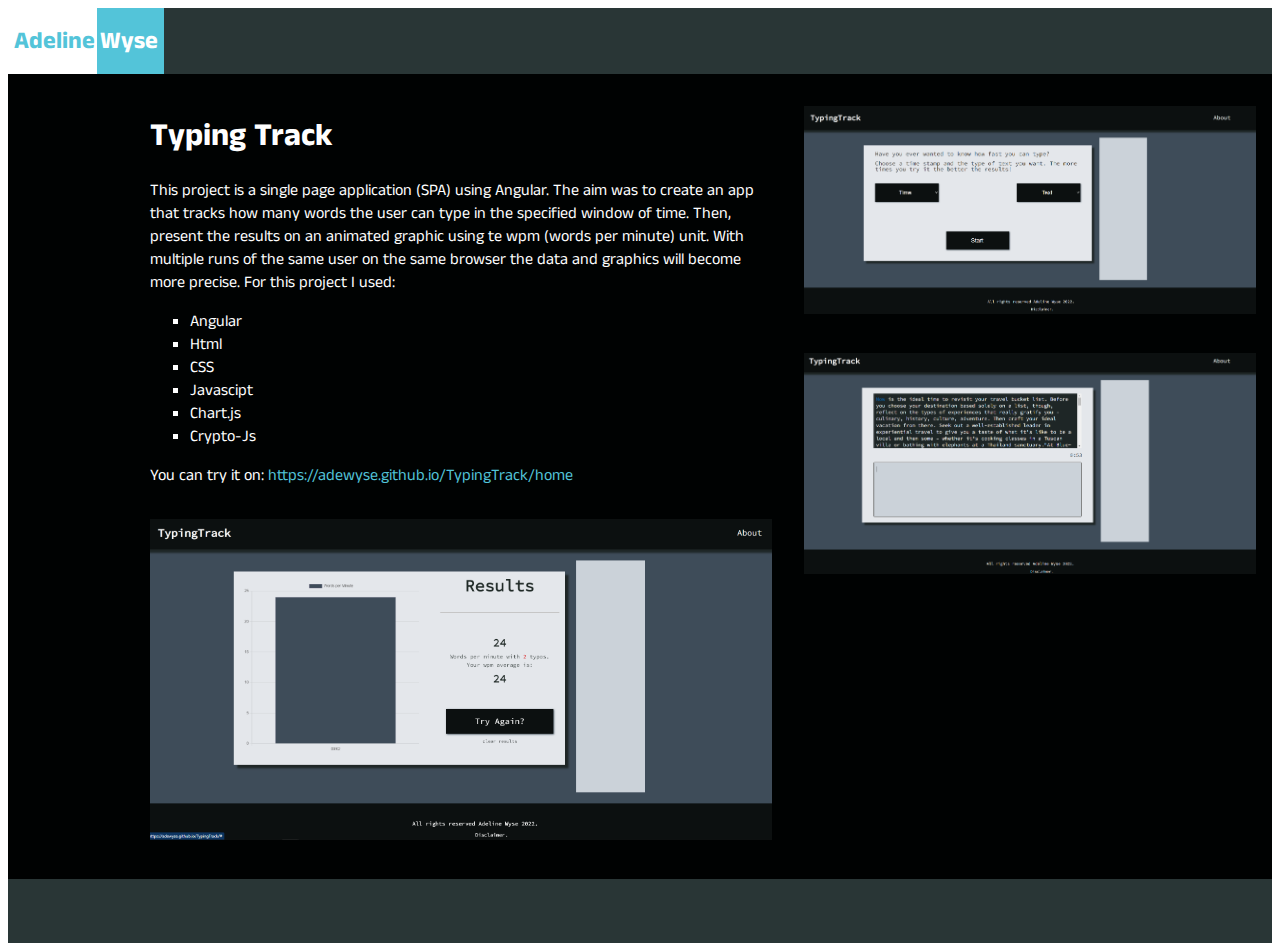
<file: typing-track.html>
<!DOCTYPE html>
<html lang="en">
<head>
  <meta name="viewport" content="width=device-width, initial-scale=1">
  <title>Adeline Wyse - Typing Track</title>
  <link rel="stylesheet" href="https://cdnjs.cloudflare.com/ajax/libs/font-awesome/4.7.0/css/font-awesome.min.css">
  <link href="https://cdn.jsdelivr.net/npm/bootstrap@5.2.0/dist/css/bootstrap.min.css" rel="stylesheet" integrity="sha384-gH2yIJqKdNHPEq0n4Mqa/HGKIhSkIHeL5AyhkYV8i59U5AR6csBvApHHNl/vI1Bx" crossorigin="anonymous">
  <link rel="preconnect" href="https://fonts.googleapis.com">
  <link rel="preconnect" href="https://fonts.gstatic.com" crossorigin>
  <link href="https://fonts.googleapis.com/css2?family=Anek+Malayalam:wght@500&family=Changa&family=Poppins:ital,wght@1,300&display=swap" rel="stylesheet">
</head>
<link rel="stylesheet" href="css/index.css">
<link rel="stylesheet" href="css/project.css">
</head>
<body>
<header>
  <div class="header">
    <div class="navbar">
      <h1 class="title-Site" id="titulo"><span class="title-Site1">Adeline</span><span class="title-Site2">Wyse</span></h1>

    </div>
  </div>
</header>
<main>
  <div class="projectDescription">
    <div class="description">
      <h1>Typing Track</h1>

      <p>This project is a single page application (SPA) using Angular. The aim was to create an app that tracks how many words the user can type in the specified window of time.
        Then, present the results on an animated graphic using te wpm (words per minute) unit.
        With multiple runs of the same user on the same browser the data and graphics will become more precise. For this project I used:</p>

      <ul>
        <li>Angular</li>
        <li>Html</li>
        <li>CSS</li>
        <li>Javascipt</li>
        <li>Chart.js</li>
        <li>Crypto-Js</li>
      </ul>
      <p>You can try it on: <a href="https://adewyse.github.io/TypingTrack/home" target="_blank">https://adewyse.github.io/TypingTrack/home</a></p>

      <img class="projectImages-image" src="img/typingTrack/3.png">


    </div>
    <div class="projectImages">
      <img class="projectImages-image" src="img/typingTrack/1.png">
      <img class="projectImages-image" src="img/typingTrack/2.png">

    </div>
  </div>
</main>
<footer>
  <div class="footer">

  </div>
</footer>
<script src="https://cdn.jsdelivr.net/npm/@popperjs/core@2.11.5/dist/umd/popper.min.js" integrity="sha384-Xe+8cL9oJa6tN/veChSP7q+mnSPaj5Bcu9mPX5F5xIGE0DVittaqT5lorf0EI7Vk" crossorigin="anonymous"></script>
<script src="https://cdn.jsdelivr.net/npm/bootstrap@5.2.0/dist/js/bootstrap.min.js" integrity="sha384-ODmDIVzN+pFdexxHEHFBQH3/9/vQ9uori45z4JjnFsRydbmQbmL5t1tQ0culUzyK" crossorigin="anonymous"></script>
<script>
  document.getElementById("titulo").onclick = function (){
    location.href = "index.html";
  }
</script>
</body>
</html>
</file>
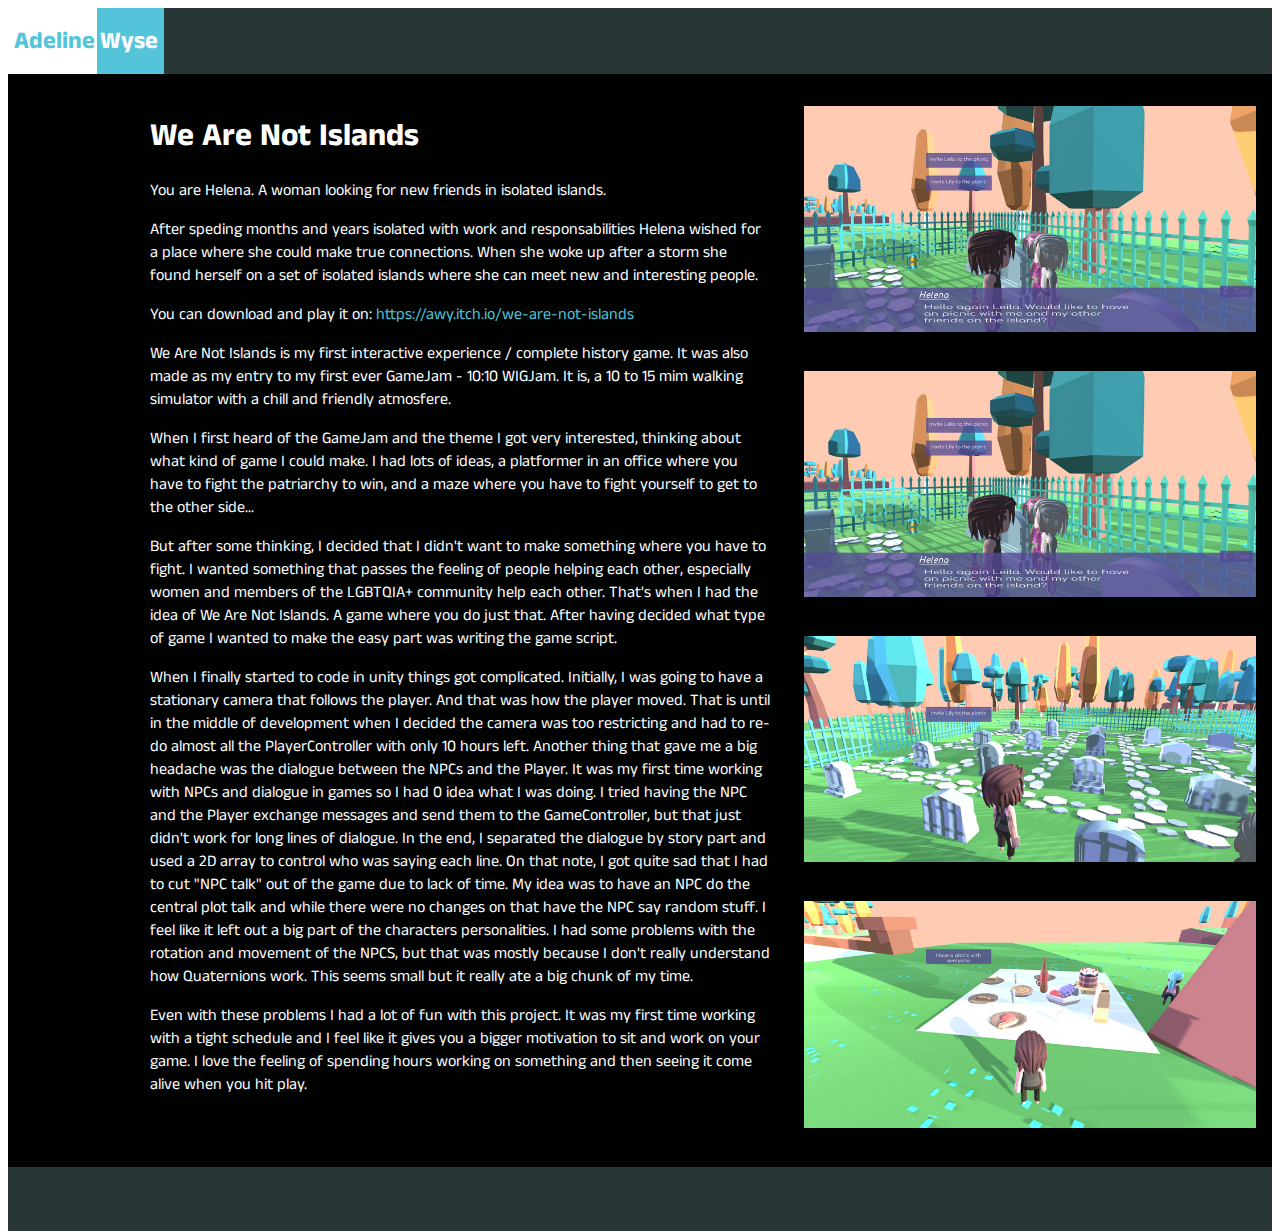
<file: we-are-not-islands.html>
<!DOCTYPE html>
<html lang="en">
<head>
    <meta name="viewport" content="width=device-width, initial-scale=1">
    <title>Adeline Wyse - We Are Not Islands</title>
    <link rel="stylesheet" href="https://cdnjs.cloudflare.com/ajax/libs/font-awesome/4.7.0/css/font-awesome.min.css">
    <link href="https://cdn.jsdelivr.net/npm/bootstrap@5.2.0/dist/css/bootstrap.min.css" rel="stylesheet" integrity="sha384-gH2yIJqKdNHPEq0n4Mqa/HGKIhSkIHeL5AyhkYV8i59U5AR6csBvApHHNl/vI1Bx" crossorigin="anonymous">
    <link rel="preconnect" href="https://fonts.googleapis.com">
    <link rel="preconnect" href="https://fonts.gstatic.com" crossorigin>
    <link href="https://fonts.googleapis.com/css2?family=Anek+Malayalam:wght@500&family=Changa&family=Poppins:ital,wght@1,300&display=swap" rel="stylesheet">
</head>
<link rel="stylesheet" href="css/index.css">
<link rel="stylesheet" href="css/project.css">
</head>
<body>
<header>
    <div class="header">
        <div class="navbar">
            <h1 class="title-Site" id="titulo"><span class="title-Site1">Adeline</span><span class="title-Site2">Wyse</span></h1>

        </div>
    </div>
</header>
<main>
    <div class="projectDescription">
    <div class="description">
        <h1>We Are Not Islands</h1>

        <p>You are Helena. A woman looking for new friends in isolated islands.</p>

        <p>After speding months and years isolated with work and responsabilities Helena wished for a place where she could make true connections.
        When she woke up after a storm she found herself on a set of isolated islands where she can meet new and interesting people.</p>

        <p>You can download and play it on: <a href="https://awy.itch.io/we-are-not-islands" target="_blank">https://awy.itch.io/we-are-not-islands </a></p>

        <p>We Are Not Islands is my first interactive experience / complete history game. It was also made as my entry to my first ever GameJam - 10:10 WIGJam.
            It is, a 10 to 15 mim walking simulator with a chill and friendly  atmosfere.</p>
        <p>When I first heard of the GameJam and the theme I got very interested, thinking about what kind of game I could make.
            I had lots of ideas, a platformer in an office where you have to fight the patriarchy to win, and a maze where you have to fight yourself to get to the other side...</p>

           <p> But after some thinking, I decided that I didn't want to make something where you have to fight. I wanted something that passes the feeling of people helping each other, especially women and members of the LGBTQIA+ community help each other. That's when I had the idea of We Are Not Islands. A game where you do just that.

            After having decided what type of game I wanted to make the easy part was writing the game script.</p>


            <p>When I finally started to code in unity things got complicated. Initially, I was going to have a stationary camera that follows the player. And that was how the player moved. That is until in the middle of development when I decided the camera was too restricting and had to re-do almost all the PlayerController with only 10 hours left.

            Another thing that gave me a big headache was the dialogue between the NPCs and the Player. It was my first time working with NPCs and dialogue in games so I had 0 idea what I was doing. I tried having the NPC and the Player exchange messages and send them to the GameController, but that just didn't work for long lines of dialogue. In the end, I separated the dialogue by story part and used a 2D array to control who was saying each line.

            On that note, I got quite sad that I had to cut "NPC talk" out of the game due to lack of time. My idea was to have an NPC do the central plot talk and while there were no changes on that have the NPC say random stuff. I feel like it left out a big part of the characters personalities.  I had some problems with the rotation and movement of the NPCS, but that was mostly because I don't really understand how Quaternions work. This seems small but it really ate a big chunk of my time.</p>

            Even with these problems I had a lot of fun with this project. It was my first time working with a tight schedule and I feel like it gives you a bigger motivation to sit and work on your game. I love the feeling of spending hours working on something and then seeing it come alive when you hit play.</p>

    </div>
        <div class="projectImages">
            <img class="projectImages-image" src="img/wani/1.png">
            <img class="projectImages-image" src="img/wani/2.png">
            <img class="projectImages-image" src="img/wani/3.png">
            <img class="projectImages-image" src="img/wani/4.png">
        </div>
    </div>
</main>
<footer>
    <div class="footer">

    </div>
</footer>
<script src="https://cdn.jsdelivr.net/npm/@popperjs/core@2.11.5/dist/umd/popper.min.js" integrity="sha384-Xe+8cL9oJa6tN/veChSP7q+mnSPaj5Bcu9mPX5F5xIGE0DVittaqT5lorf0EI7Vk" crossorigin="anonymous"></script>
<script src="https://cdn.jsdelivr.net/npm/bootstrap@5.2.0/dist/js/bootstrap.min.js" integrity="sha384-ODmDIVzN+pFdexxHEHFBQH3/9/vQ9uori45z4JjnFsRydbmQbmL5t1tQ0culUzyK" crossorigin="anonymous"></script>
<script>
    document.getElementById("titulo").onclick = function (){
        location.href = "index.html";
    }
</script>
</body>
</html>
</file>
<file: css/index.css>
a .title-link {
    color: red !important;
    background: purple !important;
}

a .title-link:hover {
    color: red !important;
    background: purple !important;
}

body {
    font-family: 'Anek Malayalam', 'Changa', 'Poppins', sans-serif;
}

a{
    text-decoration: none;
}
.navbar {
    overflow: hidden;
    background-color: #293636;
    width: 100%;
    height: auto;
}

.navbar a {
    float: left;
    font-size: 16px;
    color: white;
    text-align: center;
    padding: 14px 16px;
    text-decoration: none;
}

.navbar a:hover {
    background: #53c4d9;
}

.title-Site{
    display: block;
    font-family: 'Anek Malayalam', 'Changa', 'Poppins', sans-serif;
    font-size: 1.5em;

}

.title-Site :hover{
    cursor:pointer;
}

.title-Site1{
    color: #53c4d9;
    background-color: white;
    padding: 50% 0.1em 50% 0.25em;
    height: auto;
    margin-left: 0;
}

.title-Site2{
    color: white;
    background-color: #53c4d9;
    padding-right: 0.25em;
    padding-left: 0.1em;
    padding-bottom: 50%;
    padding-top: 50%;
    height: auto;
}

.title-Site1 :hover{
    cursor:pointer;
}

.title-Site2 :hover{
    cursor:pointer;
}

.presentation{
    height: 20em;
    overflow: hidden;
}

.presentation-img{
    width: 100%;
    height: 100%;
}

.presentation-panel{
    height: 10em;
    width: 90%;
    background: rgba(63, 148, 169, 0.81);
    color: white;
    position: relative;
    left: 50%;
    bottom: 50%;
    overflow: visible;
    transform: translate(-50%, -50%);
    box-shadow:  0 0 35px 35px rgba(63, 148, 169, 0.81);

}

.presentation-text{
    color: white;
    font-size: larger;
    font-weight: bolder;
    text-align: center;
    padding-top: 5%;
}

main{
    background: #000202;
}

.projects{
    margin-right: 10%;
    margin-left: 10%;
    height: auto;
    width: 80%;
    color: white;
    padding-top: 3em;
}

.projects-title{
    padding-top: 0.25em;
    padding-left: 0.25em;
}

.projects-list{
    width: 100%;
    display: flex;
    align-items: center;
    flex-direction: row;
    flex-wrap: wrap;
}

.projects-list-item{
    width: 30%;
    margin: 1em;
    border-radius: 5px;
    padding: 1em;
    background: #53c4d9;
}

.projects-list-item:hover{
    background: #293636; 
}


.projects-img{
    padding-top: 0;
    width: 90%;
    height: 8em;
    border-radius: 7px;
    margin: 0 5% 5%;

}

.projects-inside{
    width: 100%;
    background: #293636; 
    color: white;
    border-radius: 5px; 
}

.projects-text{
    text-align: center;
    padding-bottom: 1em;
    padding-left: 0.75em;
    padding-right: 0.75em;
}

#TC-title{
    font-size: 1.6em;
}

ul{
    list-style: none;
}

.skills{
    margin-right: 10%;
    margin-left: 10%;
    margin-top: 5em;
    height: auto;
    width: 80%;
    color: white;
    padding-top: 3em;
    padding-bottom: 3em;

}

.skills-list{
    margin-left:10em;
    margin-right: 10em;
    display: grid;
    grid-template-columns: auto auto auto;
    grid-template-rows: auto auto auto auto;
    grid-gap: 1em;
    grid-auto-flow: row ;
    grid-auto-flow: column;

}

.skills-item{
    display: flex;
    flex-direction: row;
}

.icon{
    width: 1.5em;
    height: 1.5em;
    margin-right: 1.5em;
}

.aboutMe{
    margin-right: 10%;
    margin-left: 10%;
    height: auto;
    width: 80%;
    color: white;
    padding-top: 3em;
    font-size: large;
}

.contact{
    margin-right: 10%;
    margin-left: 10%;
    margin-top: 1em;
    height: auto;
    width: 80%;
    color: white;
    padding-top: 1em;
    padding-bottom: 3em;
}

.contact a{
    color: white;
}

.contact a:hover{
    color: #53c4d9;
}

#githubText{
    padding-top: 1em;

}

#github{
    background: white;

}

.footer{
    height: 4em;
    background: #293636;
}

@media screen and (max-width:415px){
    .projects{
        display: flex;
        flex-direction: column;
        width: 70%;
        margin-left: 15%;
        margin-right: 15%;
    }

    .project{
        margin-top: 1em;
        margin-bottom: 1em;
    }

    .projects-list-item{
        width: 80%;
    }

    .projects-img{
        padding-top: 0;
        width: 90%;
        height: 8em;
        border-radius: 7px;
        margin: 0 5% 5%;
    }

    .skills-list{
        margin-left: 3%;
        display: flex;
        flex-direction: column;
    }
}

@media screen and (min-width:416px) and (max-width: 376px) {
    .projects{
        display: flex;
        flex-direction: column;
        width: 70%;
        margin-left: 15%;
        margin-right: 15%;
    }

    .project{
        margin-top: 1em;
        margin-bottom: 1em;
    }

    .projects-img{
        padding-top: 0;
        width: 90%;
        height: 8em;
        border-radius: 7px;
        margin: 0 5% 5%;
    }

    .projects-list-item{
        width: 80%;
    }

    .skills-list{
        margin-left: 3%;
        display: flex;
        flex-direction: column;
    }
}

@media screen and (min-width: 377px) and (max-width: 479px) {
    .projects{
        display: flex;
        flex-direction: column;
        width: 70%;
        margin-left: 15%;
        margin-right: 15%;
    }

    .project{
        margin-top: 1em;
        margin-bottom: 1em;
    }

    .projects-img{
        padding-top: 0;
        width: 90%;
        height: 8em;
        border-radius: 7px;
        margin: 0 5% 5%;
    } 

    .projects-list-item{
        width: 80%;
    }

    .skills-list{
        margin-left: 3%;
        grid-template-columns: auto auto ;
        grid-template-rows: auto auto auto auto auto auto;
    }
}

@media screen and (min-width: 480px) and (max-width: 599px) {
    .projects{
        display: flex;
        flex-direction: column;
        width: 70%;
        margin-left: 15%;
        margin-right: 15%;
    }

    .project{
        margin-top: 1em;
        margin-bottom: 1em;
    }

    .projects-list-item{
        width: 80%;
    }

    .projects-img{
        padding-top: 0;
        width: 90%;
        height: 10em;
        border-radius: 7px;
        margin: 0 5% 5%;
    }

    .skills-list{
        margin-left: 3%;
    }

    .skills-list{
        margin-left: 3%;
        grid-template-columns: auto auto ;
        grid-template-rows: auto auto auto auto auto auto;
    }
}

@media screen and (min-width: 515px) and (max-width: 620px) {
    .projects{
        display: flex;
        flex-direction: column;
        width: 70%;
        margin-left: 15%;
        margin-right: 15%;
    }

    .project{
        margin-top: 1em;
        margin-bottom: 1em;
    }

    .projects-img {
        padding-top: 0;
        width: 90%;
        height: 10em;
        border-radius: 7px;
        margin: 0 5% 5%;
    }
    .skills-list{
        margin-left: 3%;
    }

    .projects-list-item{
        width: 80%;
    }


    .skills-list{
        margin-left: 3%;
        grid-template-columns: auto auto ;
        grid-template-rows: auto auto auto auto auto auto;
    }
}

@media screen and (min-width: 570px) and (max-width: 590px) {
    .projects{
        display: flex;
        flex-direction: column;
        width: 70%;
        margin-left: 15%;
        margin-right: 15%;
    }

    .project{
        margin-top: 1em;
        margin-bottom: 1em;
    }

    .projects-img {
        padding-top: 0;
        width: 90%;
        height: 10em;
        border-radius: 7px;
        margin: 0 5% 5%;
    }
    .skills-list{
        margin-left: 3%;
    }

    .skills-list{
        margin-left: 3%;
        grid-template-columns: auto auto ;
        grid-template-rows: auto auto auto auto auto auto;
    }

    .projects-list-item{
        width: 80%;
    }

}

@media screen and (min-width: 590px) and (max-width: 645px) {
    .projects{
        display: flex;
        flex-direction: column;
        width: 70%;
        margin-left: 15%;
        margin-right: 15%;
    }

    .project{
        margin-top: 1em;
        margin-bottom: 1em;
    }

    .projects-img{
        padding-top: 0;
        width: 90%;
        height: 10em;
        border-radius: 7px;
        margin: 0 5% 5%;
    }

    .projects-list-item{
        width: 80%;
    }

    .skills-list{
        margin-left: 5%;

    }
}

@media screen and (min-width: 645px) and (max-width: 710px) {
    .projects{
        display: flex;
        flex-direction: column;
        width: 70%;
        margin-left: 15%;
        margin-right: 15%;
    }

    .project{
        margin-top: 1em;
        margin-bottom: 1em;
    }

    .projects-img{
        padding-top: 0;
        width: 90%;
        height: 10em;
        border-radius: 7px;
        margin: 0 5% 5%;
    }

    .skills-list{
        margin-left: 5%;

    }

    .projects-list-item{
        width: 80%;
    }

}

@media screen and (min-width: 710px) and (max-width: 820px) {
   .projects{
       display: flex;
       flex-direction: column;
       width: 70%;
       margin-left: 15%;
       margin-right: 15%;
   }

    .project{
        margin-top: 1em;
        margin-bottom: 1em;
    }

    .projects-img{
        padding-top: 0;
        width: 90%;
        height: 12em;
        border-radius: 7px;
        margin: 0 5% 5%;
    }

    .projects-list-item{
        width: 80%;
    }

}

@media screen and (min-width: 820px) and (max-width: 1200px) {
    .projects-img{
        padding-top: 0;
        width: 90%;
        height: 12em;
        border-radius: 7px;
        margin: 0 5% 5%;
    }

    .projects-list-item{
        width: 80%;
    }

}


@media screen and (min-width: 1200px) and (max-width: 1400px) {

    .projects-img{
        padding-top: 0;
        width: 90%;
        height: 8em;
        border-radius: 7px;
        margin: 0 5% 5%;
    }
}

@media screen and (min-width: 1400px){

    .projects-img{
        padding-top: 0;
        width: 90%;
        height: 12em;
        border-radius: 7px;
        margin: 0 5% 5%;
    }
}
</file>
<file: css/project.css>
html,body{
    height: 100%;
}

.projectDescription{
    color: white;
    width: 90%;
    margin-left: 10%;
    margin-right: 10%;
    padding-top: 1em;
    padding-bottom: 1em;
    display: flex;
    flex-direction: row;
    min-height: 90%;
}

a{
    color: #53c4d9;
}
.description{
    width: 55%;
    margin-left: 1em;
    margin-right: 1em;
}
.projectImages{
    width: 40%;
    margin-right: 1em;
    margin-left: 1em;
}

.projectImages-image{
    width:100%;
    margin-top: 1em;
    margin-bottom: 1em;
}

ul{
    list-style: square;
}

.blankSpace{
    padding-bottom: 15em;
}



@media screen  and (max-width: 790px){

    .projectDescription{
        display: flex;
        flex-direction: column;
    }
    .description{
        width: 90%;
    }
    .projectImages{
        width: 90%;
    }
    .blankSpace{
        padding-bottom: 10em;
    }
}
</file>
